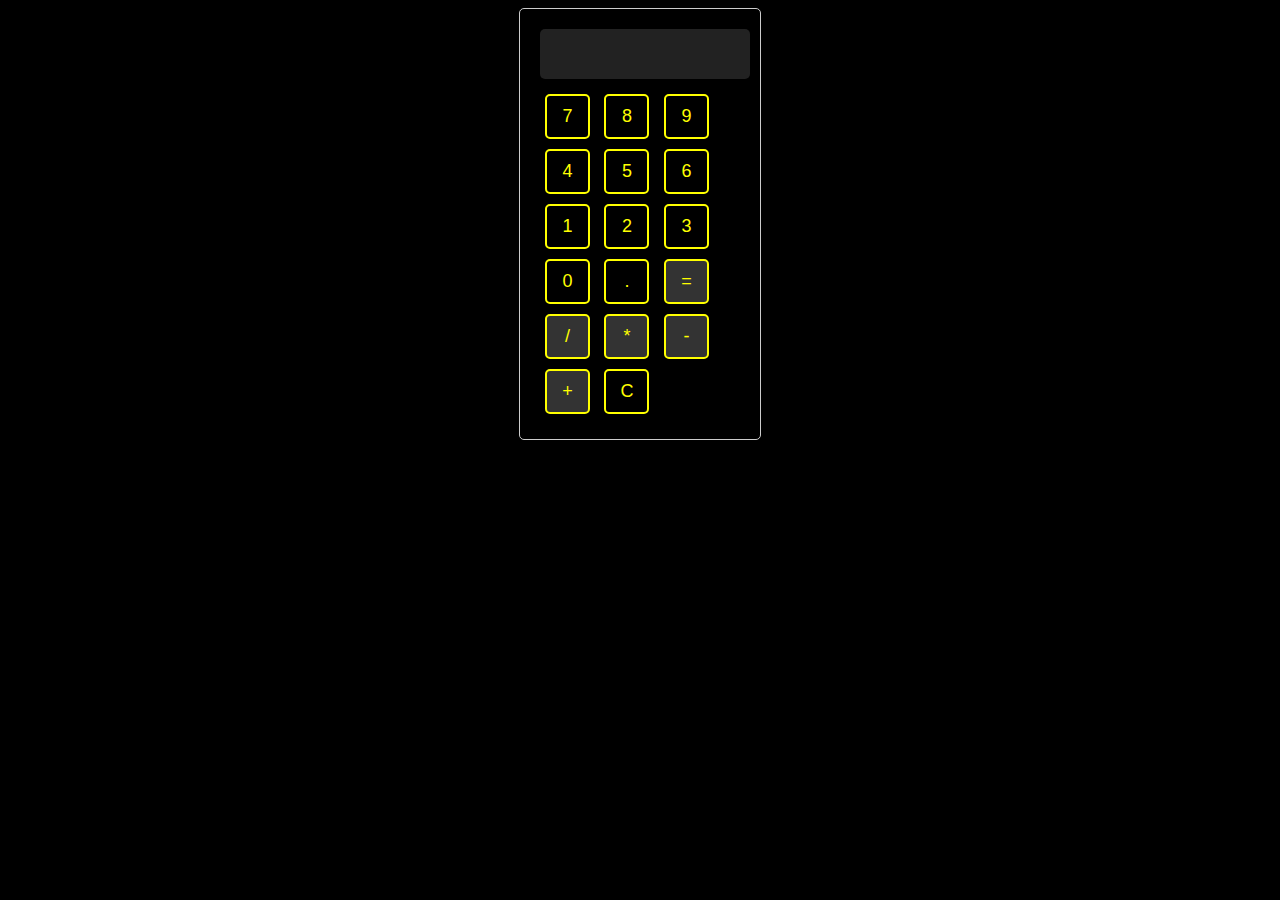
<file: Calculadora-JS/index.html>
<!DOCTYPE html>
<html lang="en">
<head>
<meta charset="UTF-8">
<meta name="viewport" content="width=device-width, initial-scale=1.0">
<title>Calculator</title>
<link rel="stylesheet" href="src/CSS/style.css">
</head>
<body>

    <div class="calculator">
        <input type="text" id="display" readonly>
        <br>
        <input type="button" value="7" onclick="addToDisplay('7')">
        <input type="button" value="8" onclick="addToDisplay('8')">
        <input type="button" value="9" onclick="addToDisplay('9')">
        <input type="button" value="4" onclick="addToDisplay('4')">
        <input type="button" value="5" onclick="addToDisplay('5')">
        <input type="button" value="6" onclick="addToDisplay('6')">
        <input type="button" value="1" onclick="addToDisplay('1')">
        <input type="button" value="2" onclick="addToDisplay('2')">
        <input type="button" value="3" onclick="addToDisplay('3')">
        <input type="button" value="0" onclick="addToDisplay('0')">
        <input type="button" value="." onclick="addToDisplay('.')">
        <input type="button" value="=" class="operator" onclick="calculate()">
        <input type="button" value="/" class="operator" onclick="addToDisplay('/')">
        <input type="button" value="*" class="operator" onclick="addToDisplay('*')">
        <input type="button" value="-" class="operator" onclick="addToDisplay('-')">
        <input type="button" value="+" class="operator" onclick="addToDisplay('+')">
        <input type="button" value="C" onclick="clearDisplay()">
    </div>

<script src="src/JS/index.js"></script>

</body>
</html>
</file>
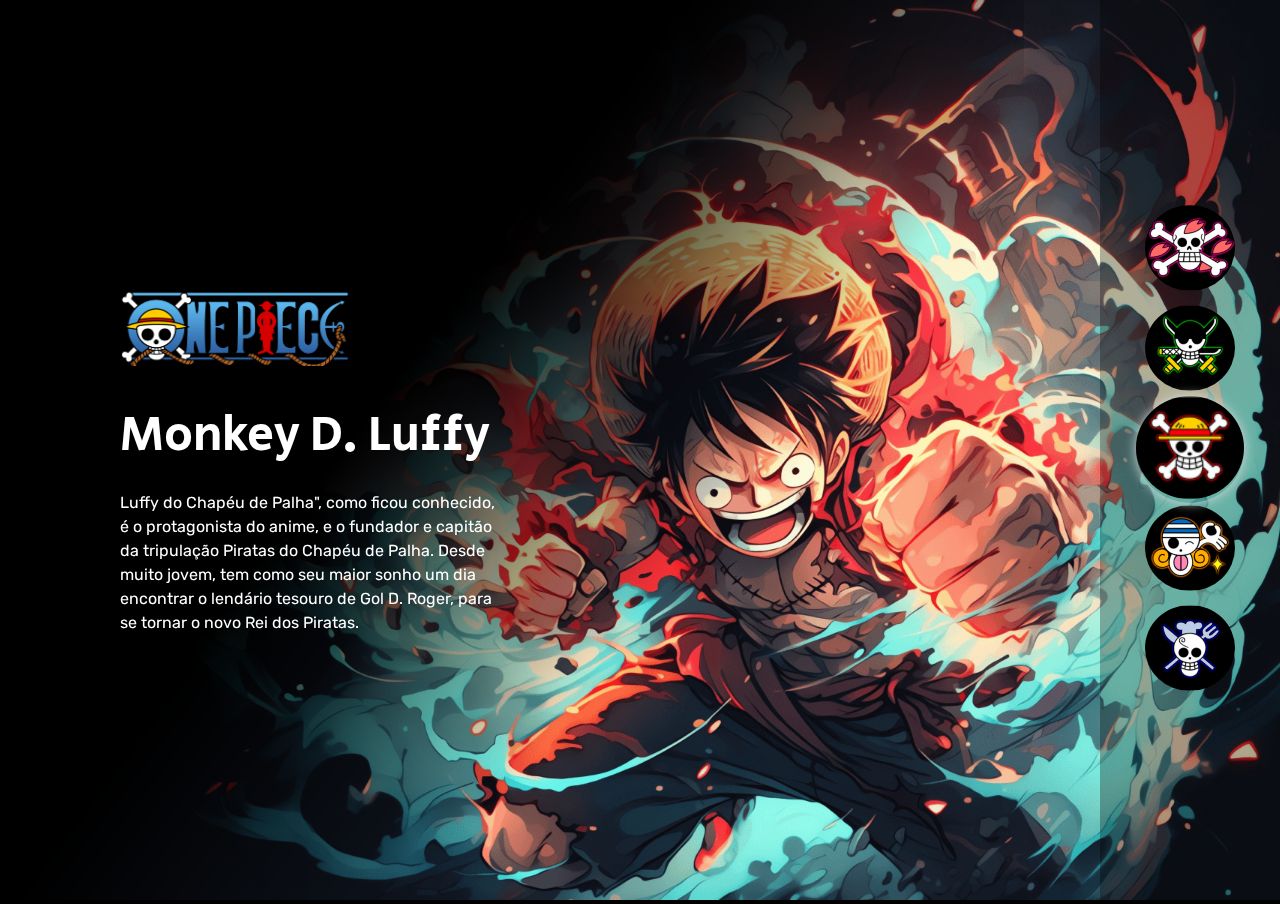
<file: Projeto-One-Piece/index.html>
<!DOCTYPE html>
<html lang="pt-BR">

<head>
    <meta charset="UTF-8">
    <meta name="viewport" content="width=device-width, initial-scale=1.0">

    <link rel="preconnect" href="https://fonts.googleapis.com">
    <link rel="preconnect" href="https://fonts.gstatic.com" crossorigin>
    <link href="https://fonts.googleapis.com/css2?family=Rubik&family=Secular+One&display=swap" rel="stylesheet">

    <link rel="stylesheet" href="./src/css/reset.css">
    <link rel="stylesheet" href="./src/css/estilos.css">
    <link rel="stylesheet" href="./src/css/responsivo.css">

    <title>One Piece</title>
</head>

<body>
    <main class="personagens">
        <div class="personagem">
            <img class="imagem" src="./src/imagens/personagem-tony-chopper.png" alt="Personagem Tony Chopper">
            <div class="conteudo">
                <i class="logo"></i>
                <h2 class="nome-personagem">Tony Chopper</h2>
                <p class="descricao">Esta pequena rena ganhou a habilidade de mudar sua forma e de pensar como humanos após comer a fruta Hito Hito no Mi. Chopper é um valioso membro da tripulação dos Piratas do Chapéu de Palha, atuando como médico da tripulação.</p>
            </div>
        </div>

        <div class="personagem">
            <img class="imagem" src="./src/imagens/personagem-roronoa-zoro.png" alt="Personagem Roronoa Zoro">
            <div class="conteudo">
                <i class="logo"></i>
                <h2 class="nome-personagem">Roronoa Zoro</h2>
                <p class="descricao">Primeiro pirata (segundo membro se contarmos com Luffy) a se juntar à tripulação de Piratas do Chapéu de Palha, Zoro aceitou o convite de Luffy após o capitão salvar sua vida.</p>
            </div>
        </div>

        <div class="personagem selecionado">
            <img class="imagem" src="./src/imagens/personagem-monkey-d-luffy.png" alt="Personagem Monkey D. Luffy">
            <div class="conteudo">
                <i class="logo"></i>
                <h2 class="nome-personagem">Monkey D. Luffy</h2>
                <p class="descricao">Luffy do Chapéu de Palha", como ficou conhecido, é o protagonista do anime, e o fundador e capitão da tripulação Piratas do Chapéu de Palha. Desde muito jovem, tem como seu maior sonho um dia encontrar o lendário tesouro de Gol D. Roger, para se tornar o novo Rei dos Piratas.</p>
            </div>
        </div>

        <div class="personagem">
            <img class="imagem" src="./src/imagens/personagem-nami.png" alt="Personagem Nami">
            <div class="conteudo">
                <i class="logo"></i>
                <h2 class="nome-personagem">Nami</h2>
                <p class="descricao">Uma órfã de guerra, ainda criança Nami foi adotada por Bell-mère, uma mulher da Marinha. Enquanto crescia ao lado de sua irmã adotiva Nojiko, Nami já demonstrava sua paixão por desenhar mapas, sonhando em um dia fazer o mapa de todo o mundo.</p>
            </div>
        </div>

        <div class="personagem">
            <img class="imagem" src="./src/imagens/personagem-sanji.png" alt="Personagem Sanji">
            <div class="conteudo">
                <i class="logo"></i>
                <h2 class="nome-personagem">Sanji</h2>
                <p class="descricao">Também conhecido como "Perna Negra" Sanji, este pirata foi o quinto a integrar a tripulação de Luffy. Suas ações como pirata lhe renderam a terceira maior recompensa entre os membros do Chapéu de Palha, além de atuar como cozinheiro oficial do grupo.</p>
            </div>
        </div>
    </main>
    <ul class="botoes">
        <li>
            <button class="botao">
                <img src="./src/imagens/tripulacao-chopper.png" alt="Tripulação Chopper">
            </button>
        </li>
        <li>
            <button class="botao">
                <img src="./src/imagens/tripulacao-zoro.png" alt="Tripulação Roronoa Zoro">
            </button>
        </li>
        <li>
            <button class="botao selecionado">
                <img src="./src/imagens/tripulacao-luffy.png" alt="Tripulação Monkey D. Luffy">
            </button>
        </li>
        <li>
            <button class="botao">
                <img src="./src/imagens/tripulacao-nami.png" alt="Tripulação Nami">
            </button>
        </li>
        <li>
            <button class="botao">
                <img src="./src/imagens/tripulacao-sanji.png" alt="Tripulação Sanji">
            </button>
        </li>
    </ul>
    <script src="src/js/index.js"></script>
</body>

</html>
</file>
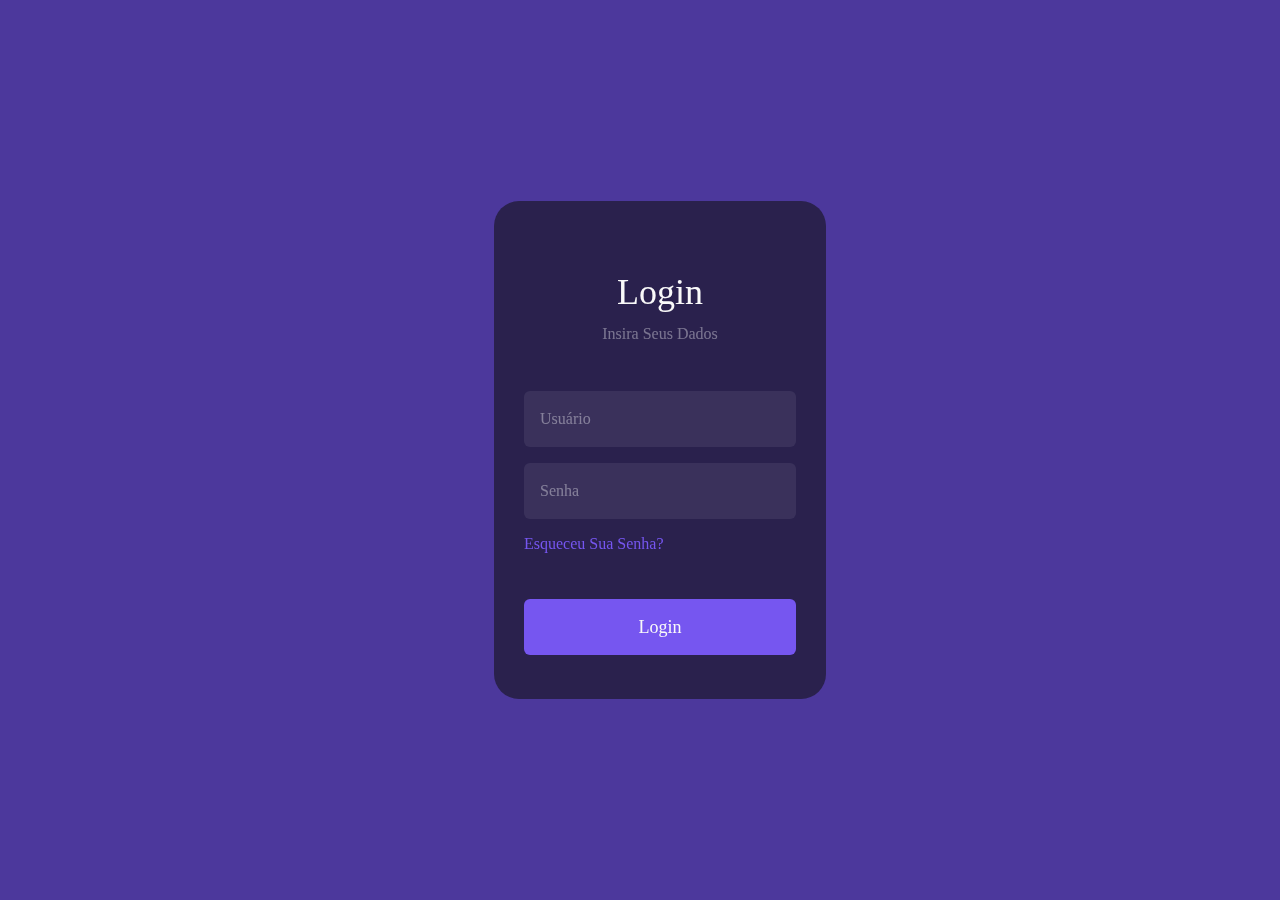
<file: Tela-de-Login/index.html>
<!DOCTYPE html>
<html lang="en">
<head>
    <meta charset="UTF-8">
    <meta name="viewport" content="width=device-width, initial-scale=1.0">
    <link rel="stylesheet" href="src/Css/Style.css">
    <title>Login-Pedro_Queblas</title>
</head>
<body>
    <section>
      <div class="login-card">
        <h2>Login</h2>
        <h3>Insira Seus Dados</h3>
        <form class="login-form">
            <input type="text" placeholder="Usuário">
            <input type="password" placeholder="Senha">
            <a>Esqueceu Sua Senha?</a>
            <button type="submit">Login</button>
        </form>
      </div>
    </section>
</body>
</html>
</file>
<file: Calculadora-JS/src/CSS/style.css>
body {
    font-family: Arial, sans-serif;
    background-color: black;
}
.calculator {
    width: 200px;
    margin: 0 auto;
    padding: 20px;
    border: 1px solid #ccc;
    border-radius: 5px;
    box-shadow: 0 0 10px rgba(0, 0, 0, 0.1);
    background-color: black;
}
.calculator input[type="button"] {
    width: 45px;
    height: 45px;
    margin: 5px;
    font-size: 18px;
    color: yellow;
    background-color: black;
    border: 2px solid yellow;
    border-radius: 5px;
}
.calculator input[type="button"].operator {
    background-color: #333;
}
.calculator input[type="button"]:hover {
    background-color: yellow;
    color: black;
}
#display {
    width: 100%;
    height: 40px;
    margin-bottom: 10px;
    font-size: 20px;
    text-align: right;
    border: none;
    border-radius: 5px;
    padding: 5px;
    background-color: #222;
    color: yellow;
}
</file>
<file: Projeto-One-Piece/src/css/estilos.css>
body {
    background-color: #000000;
    overflow: hidden;
}

main::after {
    content: "";
    position: fixed;
    top: 0;
    left: 0;
    min-height: 100vh;
    width: 80vw;

    background: linear-gradient(-233deg, #000 40%, rgba(0, 0, 0, 0) 65%) no-repeat;
}

main .personagem {
    display: none;
    height: 100vh;
}

main .personagem.selecionado {
    display: block;
}

main .personagem .imagem {
    width: 100%;
    height: 100%;
    object-fit: cover;
}

.conteudo {
    position: absolute;
    top: 0;
    left: 120px;
    display: flex;
    flex-direction: column;
    justify-content: center;
    min-height: 100vh;
    max-width: 380px;
    z-index: 1;
}

.conteudo .nome-personagem {
    color: #ffffff;
    font-size: 48px;
    font-family: "Secular One";
    font-weight: 400;
    margin-bottom: 20px;
}

.conteudo .descricao {
    color: #ffffff;
    font-family: "Rubik";
    line-height: 24px;
}

.conteudo .logo {
    background-image: url("../imagens/one-piece-logo.png");
    background-size: cover;
    height: 100px;
    width: 230px;
    margin-bottom: 35px;
}

.botoes {
    position: fixed;
    top: 0;
    right: 0;
    display: flex;
    flex-direction: column;
    min-height: 100vh;
    width: 180px;
    justify-content: center;
    align-items: center;
    gap: 10px;
    background-color: rgba(0, 0, 0, 0.3);
}

.botoes .botao {
    border: none;
    background: none;
    cursor: pointer;
    border-radius: 50%;
}

.botoes .botao img {
    border-radius: 50%;
}

.botoes .botao.selecionado {
    transform: scale(1.2);
    box-shadow: 0 0 10px #D9D9D9;
}
</file>
<file: Projeto-One-Piece/src/css/responsivo.css>
@media (max-width: 769px) {
    main::after {
        background: linear-gradient(0deg, #000 20%, rgba(0, 0, 0, 0.00) 65%) no-repeat;
        width: 100vw;
    }

    main .personagem .imagem {
        height: 85%;
    }

    .conteudo {
        justify-content: flex-end;
        left: 0;
        top: -20%;
        max-width: 100vw;
        padding: 30px;
    }

    .conteudo .nome-personagem {
        font-size: 36px;
    }

    .conteudo .descricao {
        max-width: 500px;
    }

    .botoes {
        flex-direction: row;
        align-items: flex-end;
        width: 100%;
        padding: 30px;
    }

    .botoes .botao img {
        max-width: 60px;
    }
}

@media (max-width: 425px) {
    main .personagem .imagem {
        height: auto;
    }

    .conteudo .logo {
        width: 170px;
        height: 75px;
    }

    .conteudo {
        top: -30%;
    }

    .conteudo .nome-personagem {
        font-size: 24px;
    }

    .botoes {
        padding: 20px;
        top: -20%;
    }

    .botoes .botao img {
        max-width: 50px;
    }
}
</file>
<file: Tela-de-Login/src/Css/Style.css>
* { 
    box-sizing: border-box;
}

@keyframes rotate {
    100%{
        background-position: 15% 50%;
    }
}

:root {
    --color-primary: #7656f0
}

body{
    display: grid;
    place-items: center;
    margin: 0;
    height: 100vh;
    padding: 0 24px;
    background-image: url(https://img.freepik.com/vetores-gratis/plano-de-fundo-da-area-de-trabalho-moderno-vetor-de-desenho-geometrico-azul_53876-135923.jpg);
    background-color: var(--color-primary);
    background-repeat: no-repeat;
    background-size: cover;
    color: #f9f9f9;
    animation: rotate 6s infinite alternate linear;
}

body::after{
    content: "";
    position: fixed;
    inset: 0;
    background: rgb(0 0 0 /35%);
}

.login-card{
    position: relative;
    z-index: 3;
    width: 100%;
    margin: 0 20px;
    padding: 70px 30px 44px;
    border-radius: 25px;
    background: rgb( 24 21 36 / 66% );
    backdrop-filter: blur(10px);
    text-align: center;
}

.login-card > h2 {
    font-size: 36px;
    font-weight: 400;
    margin: 0 0 12px;
}

.login-card > h3 {
    color: rgb( 255 255 255 / 38%);
    margin: 0 0 48px;
    font-weight: 400;
    font-size: 16px;
}

.login-form{
    width: 100%;
    margin: 0;
    display: grid;
    gap: 16px;
}

.login-form>:is(input, button) 
    {
        width: 100%;
        height: 56px;
        border-radius: 6px;
        border: 0;
    }

.login-form > input{
    color: rgb ( 255 255 255 / 96% );
    background: rgb( 255 255 255 / 8% );
    font-family: inherit;
    font-size: 16px;
    padding: 0 16px;
}

.login-form > input::placeholder{
    color: rgb( 255 255 255 / 38% );
}

.login-form > button {
    cursor: pointer;
    width: 100%;
    height: 56px;
    padding: 0 16px;
    background: var(--color-primary);
    color: #f9f9f9;
    border: 0;
    font-family: inherit;
    font-size: 18px;
    font-weight: 400;
    text-align: center;
    transition: all 0.375;
}

.login-form > a{
    color: var(--color-primary);
    font-size: 16px;
    text-align: left;
    text-decoration: none;
    margin-bottom: 30px;
}

@media (width >= 448) {
    .login-card {
        margin: 0;
        width: 70%;
        min-width: 400px;
    }
}

@media (widht >= 620px){
.login-card{
    position: fixed;
    top: 0;
    right: 0;
    bottom: 0;
    padding: 0 44px;
    width: 50%;
    max-width: 500px;
    min-width: auto;
    display: flex;
    border-radius: 0 ;
    flex-direction: column;
    justify-content: center;
   }
}
</file>
